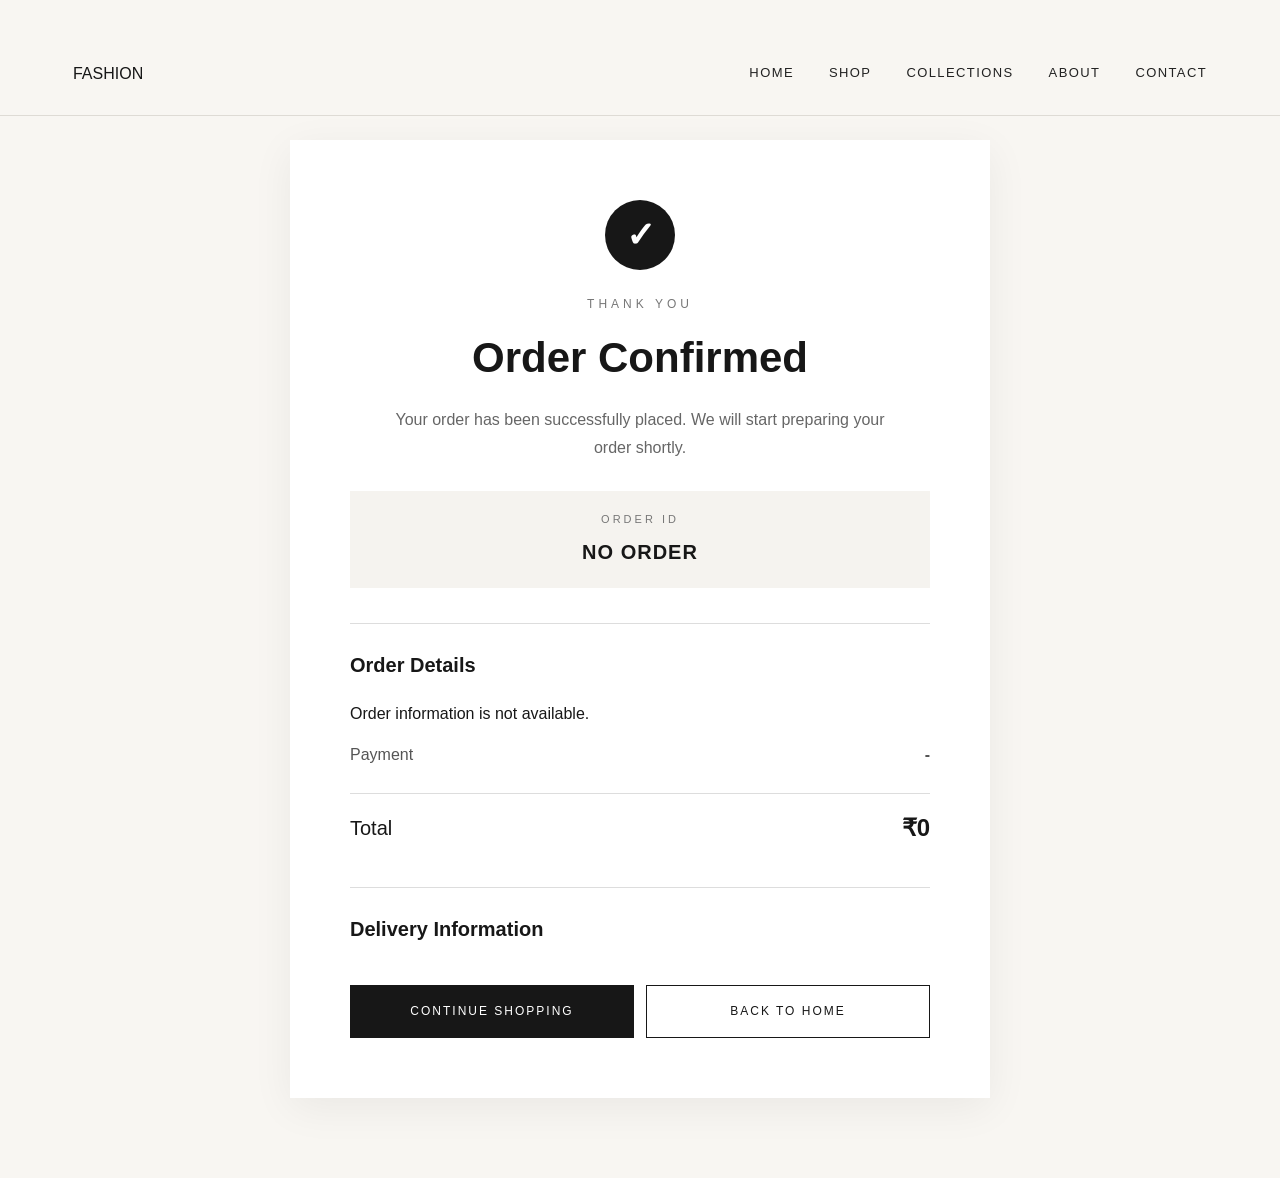
<file: order-success.html>
<!DOCTYPE html>
<html lang="en">

<head>

    <meta charset="UTF-8">

    <meta
        name="viewport"
        content="width=device-width, initial-scale=1.0"
    >

    <title>Order Confirmed | FASHION</title>

    <link
        rel="stylesheet"
        href="style.css"
    >

    <link
        rel="stylesheet"
        href="success.css"
    >

</head>


<body>


    <!-- =========================
         NAVBAR
    ========================== -->

    <header class="navbar">

        <div class="logo">
            FASHION
        </div>


        <nav class="nav-links">

            <a href="index.html">
                Home
            </a>

            <a href="index.html#shop">
                Shop
            </a>

            <a href="index.html#collections">
                Collections
            </a>

            <a href="index.html#about">
                About
            </a>

            <a href="index.html#contact">
                Contact
            </a>

        </nav>

    </header>



    <!-- =========================
         SUCCESS PAGE
    ========================== -->

    <main class="success-page">


        <div class="success-container">


            <!-- SUCCESS ICON -->

            <div class="success-icon">
                ✓
            </div>


            <!-- TITLE -->

            <p class="success-small">
                THANK YOU
            </p>


            <h1>
                Order Confirmed
            </h1>


            <p class="success-message">

                Your order has been successfully placed.
                We will start preparing your order shortly.

            </p>



            <!-- ORDER ID -->

            <div class="order-id-box">

                <span>
                    ORDER ID
                </span>

                <strong id="orderNumber">
                    FASH00000000
                </strong>

            </div>



            <!-- ORDER DETAILS -->

            <section class="success-section">

                <h2>
                    Order Details
                </h2>


                <div id="successProducts">
                    <!-- Products will appear here -->
                </div>


                <div class="success-line">

                    <span>
                        Payment
                    </span>

                    <strong id="successPayment">
                        Cash on Delivery
                    </strong>

                </div>


                <div class="success-total">

                    <span>
                        Total
                    </span>

                    <strong id="successTotal">
                        ₹0
                    </strong>

                </div>

            </section>



            <!-- CUSTOMER -->

            <section class="success-section">

                <h2>
                    Delivery Information
                </h2>


                <div id="customerInfo">

                    <!-- Customer information -->

                </div>

            </section>



            <!-- BUTTONS -->

            <div class="success-buttons">

                <a
                    href="index.html#shop"
                    class="success-btn primary"
                >
                    CONTINUE SHOPPING
                </a>


                <a
                    href="index.html"
                    class="success-btn secondary"
                >
                    BACK TO HOME
                </a>

            </div>


        </div>

    </main>



    <!-- =========================
         JAVASCRIPT
    ========================== -->

    <script src="success.js"></script>


</body>

</html>
</file>
<file: style.css>
/* =====================================================
   FASHION WEBSITE
   PROFESSIONAL MASTER STYLESHEET
===================================================== */

@import url('https://fonts.googleapis.com/css2?family=Cormorant+Garamond:wght@500;600;700&display=swap');


/* =====================================================
   01. RESET & GLOBAL
===================================================== */

* {
    margin: 0;
    padding: 0;
    box-sizing: border-box;
}

html {
    scroll-behavior: smooth;
    scroll-padding-top: 80px;
}

body {
    font-family:
        Arial,
        Helvetica,
        sans-serif;

    background: #f8f6f2;
    color: #171717;

    line-height: 1.6;

    overflow-x: hidden;

    -webkit-font-smoothing: antialiased;
    -moz-osx-font-smoothing: grayscale;
}

body.search-open,
body.cart-open {
    overflow: hidden;
}

img {
    max-width: 100%;
}

a {
    text-decoration: none;
    color: inherit;
}

button,
input,
textarea,
select {
    font-family: inherit;
}

button {
    cursor: pointer;
}

button:focus-visible,
a:focus-visible,
input:focus-visible {
    outline: 2px solid #171717;
    outline-offset: 3px;
}

::selection {
    background: #171717;
    color: #ffffff;
}


/* =====================================================
   02. SCROLLBAR
===================================================== */

::-webkit-scrollbar {
    width: 8px;
}

::-webkit-scrollbar-track {
    background: #f1f0ed;
}

::-webkit-scrollbar-thumb {
    background: #a9a59e;
    border-radius: 20px;
}

::-webkit-scrollbar-thumb:hover {
    background: #77736d;
}


/* =====================================================
   03. NAVBAR
===================================================== */

.navbar {
    width: 100%;
    height: 84px;

    padding: 0 clamp(20px, 5.7vw, 80px);

    display: flex;
    align-items: center;
    justify-content: space-between;
    gap: 24px;

    position: fixed;
    top: 0;
    left: 0;

    background: rgba(248, 246, 242, 0.96);

    border-bottom: 1px solid #dedbd5;

    backdrop-filter: blur(16px);
    -webkit-backdrop-filter: blur(16px);

    z-index: 1000;

    transition:
        background 0.3s ease,
        box-shadow 0.3s ease,
        height 0.3s ease;
}

.navbar.scrolled {
    height: 68px;

    background: rgba(248, 246, 242, 0.98);

    box-shadow:
        0 8px 30px rgba(0, 0, 0, 0.06);
}


/* =====================================================
   04. LOGO
===================================================== */

.logo {
    display: inline-flex;
    flex-direction: column;
    justify-content: center;

    line-height: 1;

    white-space: nowrap;

    transition: opacity 0.3s ease, transform 0.3s ease;
}

.logo-mark {
    display: flex;
    align-items: baseline;

    font-family: 'Cormorant Garamond', Georgia, serif;
    font-size: 27px;
    font-weight: 600;

    letter-spacing: 3.5px;
}

.logo-mark .logo-accent {
    font-style: italic;
    font-weight: 500;
    color: #77736d;
    margin-left: 1px;
}

.logo-tagline {
    margin-top: 3px;

    font-size: 8px;
    font-weight: 600;

    letter-spacing: 3px;
    text-transform: uppercase;

    color: #a4a09a;
}

.logo:hover {
    opacity: 0.75;
    transform: translateY(-1px);
}


/* =====================================================
   05. NAVIGATION LINKS
===================================================== */

.nav-links {
    display: flex;
    align-items: center;

    gap: 35px;
}

.nav-links a {
    position: relative;

    font-size: 13px;
    font-weight: 500;

    text-transform: uppercase;

    letter-spacing: 1.4px;

    color: #222222;

    padding: 8px 0;

    transition: color 0.35s ease;
}

.nav-links a::after {
    content: "";

    position: absolute;

    left: 50%;
    bottom: 0;

    width: 0;
    height: 1px;

    background: #171717;

    transform: translateX(-50%);

    transition: width 0.35s cubic-bezier(0.22, 1, 0.36, 1);
}

.nav-links a:hover {
    color: #171717;
}

.nav-links a:hover::after {
    width: 100%;
}

.nav-links a.active {
    color: #171717;
}

.nav-links a.active::after {
    width: 100%;
}


/* =====================================================
   06. NAV ICONS
===================================================== */

.nav-icons {
    display: flex;
    align-items: center;

    gap: 10px;
}

.nav-icons button {
    width: 42px;
    height: 42px;

    display: flex;
    align-items: center;
    justify-content: center;

    position: relative;

    border: 1px solid #dddddd;

    background: #ffffff;

    color: #171717;

    font-size: 17px;

    border-radius: 50%;

    transition:
        border-color 0.25s ease,
        box-shadow 0.25s ease,
        transform 0.25s ease;
}

.nav-icons button:hover {
    border-color: #222222;

    box-shadow: 0 5px 15px rgba(0, 0, 0, 0.08);

    transform: translateY(-1px);
}

.nav-icons button:active {
    transform: translateY(0);
}

.menu-btn {
    display: none;
}

.nav-toggle {
    display: none;

    width: 42px;
    height: 42px;

    align-items: center;
    justify-content: center;

    flex-direction: column;
    gap: 5px;

    border: 1px solid #dddddd;
    border-radius: 50%;

    background: #ffffff;

    transition:
        border-color 0.25s ease,
        box-shadow 0.25s ease,
        transform 0.25s ease;
}

.nav-toggle:hover {
    border-color: #222222;
    box-shadow: 0 5px 15px rgba(0, 0, 0, 0.08);
}

.nav-toggle-bar {
    width: 17px;
    height: 1.5px;

    background: #171717;

    transition:
        transform 0.3s ease,
        opacity 0.3s ease;
}

.nav-toggle.active .nav-toggle-bar:nth-child(1) {
    transform: translateY(6.5px) rotate(45deg);
}

.nav-toggle.active .nav-toggle-bar:nth-child(2) {
    opacity: 0;
}

.nav-toggle.active .nav-toggle-bar:nth-child(3) {
    transform: translateY(-6.5px) rotate(-45deg);
}


/* =====================================================
   07. CART COUNT
===================================================== */

#cartCount {
    position: absolute;

    top: -2px;
    right: -2px;

    width: 18px;
    height: 18px;

    display: flex;
    align-items: center;
    justify-content: center;

    background: #171717;
    color: #ffffff;

    border: 2px solid #f8f6f2;

    border-radius: 50%;

    font-size: 9px;
    font-weight: 700;

    line-height: 1;
}


/* =====================================================
   08. AUTH / ACCOUNT
===================================================== */

.auth-links {
    display: flex;
    align-items: center;

    gap: 14px;

    margin-left: 12px;
}

.auth-links a {
    font-size: 13px;
    font-weight: 500;

    transition: opacity 0.3s ease;
}

.auth-links a:hover {
    opacity: 0.55;
}

.welcome-user {
    display: flex;
    align-items: center;

    gap: 9px;

    font-size: 13px;
    font-weight: 500;

    cursor: pointer;

    transition: opacity 0.3s ease;
}

.welcome-user:hover {
    opacity: 0.7;
}

.account-icon {
    width: 34px;
    height: 34px;

    display: flex;
    align-items: center;
    justify-content: center;

    border: 1px solid #171717;

    border-radius: 50%;

    font-size: 15px;

    transition:
        background 0.3s ease,
        color 0.3s ease;
}

.welcome-user:hover .account-icon {
    background: #171717;
    color: #ffffff;
}

.logout-btn {
    padding: 8px 14px;

    border: 1px solid #171717;

    background: transparent;
    color: #171717;

    font-size: 11px;

    text-transform: uppercase;
    letter-spacing: 1px;

    transition:
        background 0.3s ease,
        color 0.3s ease;
}

.logout-btn:hover {
    background: #171717;
    color: #ffffff;
}


/* =====================================================
   09. HERO
   All hero rules — base + responsive — live in this
   section so nothing conflicts with duplicates elsewhere.
===================================================== */

.hero {
    min-height: calc(100vh - var(--header-offset) + 40px);

    padding: var(--header-offset) 6% 80px;

    display: grid;
    grid-template-columns: minmax(0, 1fr) minmax(0, 1fr);
    align-items: center;
    gap: 70px;

    background: linear-gradient(
        90deg,
        #f7f5f0 0%,
        #f7f5f0 48%,
        #eeeae2 48%,
        #eeeae2 100%
    );
}

.hero-content {
    max-width: 600px;
    position: relative;
    z-index: 2;
}

/* -----------------------------------------------------
   EYEBROW — small rule line + tracked-out label
----------------------------------------------------- */

.hero-eyebrow {
    display: inline-flex;
    align-items: center;
    gap: 12px;

    margin-bottom: 28px;

    font-size: 11px;
    font-weight: 700;

    letter-spacing: 3px;
    text-transform: uppercase;

    color: var(--fashion-muted);
}

.hero-eyebrow::before {
    content: "";

    width: 30px;
    height: 1px;

    background: var(--fashion-muted);
}

/* -----------------------------------------------------
   HEADLINE — serif display type for editorial weight
----------------------------------------------------- */

.hero h1 {
    margin-bottom: 28px;

    font-family: 'Cormorant Garamond', Georgia, serif;
    font-size: clamp(56px, 6.4vw, 108px);
    line-height: 0.95;
    font-weight: 700;
    letter-spacing: -1px;

    color: #171717;
}

.hero h1 span {
    display: block;

    font-style: italic;
    font-weight: 500;
    color: var(--fashion-muted);
}

.hero-description {
    max-width: 460px;

    margin-bottom: 38px;

    color: #66615b;

    font-size: 15px;
    line-height: 1.8;
}

/* -----------------------------------------------------
   CTA BUTTONS — sweep-fill hover on primary
----------------------------------------------------- */

.hero-buttons {
    display: flex;
    align-items: center;
    gap: 14px;

    flex-wrap: wrap;

    margin-bottom: 52px;
}

.btn {
    display: inline-flex;
    align-items: center;
    justify-content: center;
    gap: 12px;

    min-height: 52px;

    padding: 0 30px;

    border: 1px solid transparent;
    border-radius: 2px;

    font-size: 11px;
    font-weight: 600;
    letter-spacing: 2px;
    text-transform: uppercase;

    transition:
        color 0.35s ease,
        border-color 0.35s ease,
        transform 0.3s ease,
        box-shadow 0.3s ease;
}

.btn:hover {
    transform: translateY(-2px);
}

.primary-btn {
    position: relative;
    z-index: 0;
    overflow: hidden;

    background: #171717;
    color: #ffffff;

    box-shadow: 0 8px 20px rgba(0, 0, 0, 0.12);
}

.primary-btn::before {
    content: "";

    position: absolute;
    inset: 0;

    background: #333333;

    transform: translateX(-100%);

    transition: transform 0.4s cubic-bezier(0.65, 0, 0.35, 1);

    z-index: -1;
}

.primary-btn:hover::before {
    transform: translateX(0);
}

.primary-btn:hover {
    box-shadow: 0 12px 25px rgba(0, 0, 0, 0.16);
}

.primary-btn span {
    font-size: 16px;
    transition: transform 0.3s ease;
}

.primary-btn:hover span {
    transform: translateX(5px);
}

.secondary-btn {
    border-color: #171717;

    background: transparent;
    color: #171717;
}

.secondary-btn:hover {
    background: #171717;
    color: #ffffff;
}

/* -----------------------------------------------------
   META — numbered feature strip beneath the CTAs
----------------------------------------------------- */

.hero-meta {
    display: flex;
    gap: 40px;

    padding-top: 26px;

    border-top: 1px solid var(--fashion-border);
}

.hero-meta div {
    display: flex;
    flex-direction: column;
    gap: 4px;
}

.hero-meta strong {
    font-size: 12px;
    font-weight: 700;
    letter-spacing: 1px;

    color: #171717;
}

.hero-meta span {
    font-size: 8px;
    font-weight: 600;

    letter-spacing: 1.5px;
    text-transform: uppercase;

    color: var(--fashion-muted);
}


/* =====================================================
   10. HERO IMAGE — editorial frame + floating badge
===================================================== */

.hero-image {
    width: 100%;
    height: min(76vh, 720px);

    position: relative;

    padding: 18px 18px 18px 0;
}

.hero-image::before {
    content: "";

    position: absolute;
    top: 0;
    left: 18px;
    right: 0;
    bottom: 0;

    border: 1px solid #171717;

    opacity: 0.18;

    pointer-events: none;
}

.hero-image-frame {
    width: 100%;
    height: 100%;

    overflow: hidden;
    position: relative;

    background: #d4d0c9;

    box-shadow: 0 20px 60px rgba(0, 0, 0, 0.1);
}

.hero-image-frame::after {
    content: "";

    position: absolute;
    inset: 0;

    background: linear-gradient(
        to top,
        rgba(0, 0, 0, 0.1),
        transparent 35%
    );

    pointer-events: none;
}

.hero-image img {
    width: 100%;
    height: 100%;

    display: block;

    object-fit: cover;
    object-position: center 20%;

    transition: transform 1s cubic-bezier(0.2, 0.7, 0.2, 1);
}

.hero-image:hover img {
    transform: scale(1.035);
}

.hero-badge {
    position: absolute;
    left: 0;
    bottom: 34px;
    z-index: 3;

    display: flex;
    flex-direction: column;
    align-items: center;
    justify-content: center;

    width: 92px;
    height: 92px;

    background: rgba(248, 246, 242, 0.92);

    backdrop-filter: blur(8px);
    -webkit-backdrop-filter: blur(8px);

    border-radius: 50%;

    text-align: center;

    box-shadow: 0 10px 25px rgba(0, 0, 0, 0.12);
}

.hero-badge strong {
    font-family: 'Cormorant Garamond', Georgia, serif;
    font-size: 20px;
    font-weight: 700;
    font-style: italic;

    line-height: 1;
}

.hero-badge span {
    margin-top: 4px;

    font-size: 7px;
    font-weight: 700;

    letter-spacing: 1px;
    text-transform: uppercase;

    color: var(--fashion-muted);
}


/* =====================================================
   11. HERO — RESPONSIVE
===================================================== */

@media (max-width: 1100px) {

    .hero {
        gap: 45px;
    }

    .hero-image {
        height: min(65vh, 600px);
    }
}

@media (max-width: 900px) {

    .hero {
        grid-template-columns: 1fr;
        padding-bottom: 60px;
    }

    .hero-image {
        order: -1;
        height: 60vh;

        padding: 0 0 0 0;
    }

    .hero-image::before {
        left: 12px;
        top: 12px;
    }

    .hero-content {
        max-width: 100%;
    }

    .hero-buttons {
        margin-bottom: 40px;
    }
}

@media (max-width: 768px) {

    .hero {
        gap: 36px;
        padding-bottom: 50px;
    }

    .hero h1 {
        letter-spacing: -0.5px;
    }

    .hero-description {
        max-width: 100%;
        font-size: 14px;
    }

    .hero-buttons {
        width: 100%;
        gap: 10px;
    }

    .hero-buttons .btn {
        flex: 1;
        min-width: 0;
    }

    .hero-meta {
        gap: 26px;
    }

    .hero-badge {
        width: 76px;
        height: 76px;
        bottom: 20px;
    }

    .hero-badge strong {
        font-size: 16px;
    }
}

@media (max-width: 480px) {

    .hero h1 {
        font-size: clamp(42px, 13vw, 60px);
        letter-spacing: 0;
    }

    .hero-meta {
        gap: 18px;
    }

    .hero-buttons {
        flex-direction: column;
    }

    .hero-buttons .btn {
        width: 100%;
    }
}

.image-placeholder {
    width: 100%;
    height: 100%;

    display: flex;
    align-items: center;
    justify-content: center;

    background:
        linear-gradient(
            135deg,
            #d6d0c7,
            #918b83
        );

    color: #ffffff;

    font-size: 45px;
    font-weight: 700;

    letter-spacing: 10px;
}


/* =====================================================
   12. SECTION HEADING
===================================================== */

.section-heading {
    margin-bottom: 50px;

    text-align: center;
}

.section-heading p {
    margin-bottom: 10px;

    color: #77736d;

    font-size: 11px;
    font-weight: 600;

    letter-spacing: 4px;

    text-transform: uppercase;
}

.section-heading h2 {
    color: #171717;

    font-size:
        clamp(
            32px,
            4vw,
            46px
        );

    font-weight: 700;

    line-height: 1.1;

    letter-spacing: -1.5px;
}


/* =====================================================
   13. CATEGORIES
===================================================== */

.categories {
    padding:
        110px
        6%;
}

.category-container {
    display: grid;

    grid-template-columns:
        repeat(
            3,
            minmax(0, 1fr)
        );

    gap: 25px;
}

.category-card {
    overflow: hidden;

    cursor: pointer;

    background: transparent;
}

.category-image {
    width: 100%;
    height: 420px;

    display: flex;
    align-items: center;
    justify-content: center;

    overflow: hidden;

    position: relative;

    background: #d1cbc2;

    color: #ffffff;

    font-size: 35px;

    letter-spacing: 5px;
}

.category-image::after {
    content: "";

    position: absolute;
    inset: 0;

    background:
        linear-gradient(
            to top,
            rgba(0, 0, 0, 0.16),
            transparent 45%
        );

    pointer-events: none;
}

.category-image img {
    width: 100%;
    height: 100%;

    display: block;

    object-fit: cover;

    transition:
        transform 0.7s
        cubic-bezier(
            0.2,
            0.7,
            0.2,
            1
        );
}

.category-card:hover .category-image img {
    transform: scale(1.06);
}

.category-card h3 {
    margin-top: 16px;

    font-size: 18px;
    font-weight: 600;

    letter-spacing: 0.2px;

    transition: opacity 0.3s ease;
}

.category-card:hover h3 {
    opacity: 0.6;
}


/* =====================================================
   14. PRODUCTS
===================================================== */

.products {
    padding:
        110px
        6%;

    background: #eeece7;
}

.product-container {
    display: grid;

    grid-template-columns:
        repeat(
            3,
            minmax(0, 1fr)
        );

    gap: 25px;
}

.product-card {
    overflow: hidden;

    background: #f8f6f2;

    border: 1px solid #e2dfd9;

    transition:
        transform 0.35s ease,
        box-shadow 0.35s ease;
}

.product-card:hover {
    transform: translateY(-5px);

    box-shadow:
        0 18px 40px rgba(0, 0, 0, 0.08);
}

.product-image {
    width: 100%;
    height: 450px;

    display: flex;
    align-items: center;
    justify-content: center;

    overflow: hidden;

    position: relative;

    background: #d3cec6;

    color: #ffffff;

    letter-spacing: 4px;
}

.product-image img {
    width: 100%;
    height: 100%;

    display: block;

    object-fit: cover;

    transition:
        transform 0.7s
        cubic-bezier(
            0.2,
            0.7,
            0.2,
            1
        );
}

.product-card:hover .product-image img {
    transform: scale(1.045);
}

.product-info {
    padding: 20px;
}

.product-info h3 {
    margin-bottom: 5px;

    font-size: 18px;
    font-weight: 600;
}

.product-info p {
    margin-bottom: 16px;

    color: #66615b;

    font-size: 14px;
}


/* =====================================================
   15. ADD TO CART
===================================================== */

.add-cart {
    width: 100%;

    min-height: 45px;

    padding: 0 15px;

    border: 1px solid #171717;

    background: transparent;
    color: #171717;

    font-size: 12px;
    font-weight: 600;

    letter-spacing: 1.4px;

    text-transform: uppercase;

    transition:
        background 0.3s ease,
        color 0.3s ease,
        transform 0.3s ease;
}

.add-cart:hover {
    background: #171717;
    color: #ffffff;

    transform: translateY(-1px);
}


/* =====================================================
   16. ABOUT
===================================================== */

.about {
    min-height: 600px;

    padding:
        110px
        6%;

    display: flex;
    align-items: center;
    justify-content: center;

    text-align: center;

    background: #f8f6f2;
}

.about-content {
    width: 100%;
    max-width: 720px;
}

.about-content > p:first-child {
    margin-bottom: 15px;

    color: #77736d;

    font-size: 11px;
    font-weight: 600;

    letter-spacing: 4px;

    text-transform: uppercase;
}

.about h2 {
    margin-bottom: 30px;

    color: #171717;

    font-size:
        clamp(
            42px,
            6vw,
            68px
        );

    font-weight: 700;

    line-height: 0.98;

    letter-spacing: -3px;
}

.about h2 span {
    color: #77736d;
}

.about-content > p:not(:first-child) {
    max-width: 650px;

    margin:
        0 auto 35px;

    color: #66615b;

    font-size: 15px;

    line-height: 1.9;
}


/* =====================================================
   17. NEWSLETTER
===================================================== */

.newsletter {
    padding:
        105px
        6%;

    background: #171717;

    color: #ffffff;

    text-align: center;
}

.newsletter > p:first-child {
    margin-bottom: 15px;

    color: #a9a9a9;

    font-size: 11px;
    font-weight: 600;

    letter-spacing: 4px;

    text-transform: uppercase;
}

.newsletter h2 {
    margin-bottom: 14px;

    font-size:
        clamp(
            32px,
            4vw,
            44px
        );

    line-height: 1.1;

    letter-spacing: -1px;
}

.newsletter > p {
    max-width: 550px;

    margin:
        0 auto 30px;

    color: #9c9c9c;

    font-size: 14px;
}

#newsletterForm {
    width: 100%;
    max-width: 520px;

    margin: 0 auto;

    display: flex;

    border: 1px solid #444444;
}

#newsletterForm input {
    flex: 1;

    min-width: 0;

    padding: 16px 18px;

    border: none;
    outline: none;

    background: #ffffff;

    color: #171717;

    font-size: 14px;
}

#newsletterForm input::placeholder {
    color: #888888;
}

#newsletterForm button {
    padding:
        0 25px;

    border: none;

    background: #ffffff;
    color: #171717;

    font-size: 11px;
    font-weight: 700;

    letter-spacing: 1.5px;

    text-transform: uppercase;

    transition:
        background 0.3s ease,
        color 0.3s ease;
}

#newsletterForm button:hover {
    background: #dedede;
}


/* =====================================================
   18. FOOTER
===================================================== */

footer {
    padding:
        75px
        6%
        25px;

    background: #111111;

    color: #ffffff;
}

.footer-content {
    display: grid;

    grid-template-columns:
        2fr
        1fr
        1fr;

    gap: 55px;

    margin-bottom: 60px;
}

.footer-content h2 {
    margin-bottom: 15px;

    font-size: 22px;

    letter-spacing: 4px;
}

.footer-content h3 {
    margin-bottom: 17px;

    font-size: 14px;
    font-weight: 600;

    text-transform: uppercase;

    letter-spacing: 1.5px;
}

.footer-content p {
    max-width: 400px;

    color: #999999;

    font-size: 14px;

    line-height: 1.8;
}

.footer-content a {
    display: block;

    width: fit-content;

    margin-bottom: 9px;

    color: #999999;

    font-size: 14px;

    transition:
        color 0.3s ease,
        transform 0.3s ease;
}

.footer-content a:hover {
    color: #ffffff;

    transform: translateX(3px);
}

.copyright {
    padding-top: 20px;

    border-top: 1px solid #303030;

    text-align: center;

    color: #707070;

    font-size: 12px;
}


/* =====================================================
   19. CART OVERLAY
===================================================== */

.cart-overlay {
    position: fixed;

    inset: 0;

    background:
        rgba(
            0,
            0,
            0,
            0.48
        );

    opacity: 0;

    visibility: hidden;

    transition:
        opacity 0.35s ease,
        visibility 0.35s ease;

    z-index: 9998;
}

.cart-overlay.active {
    opacity: 1;

    visibility: visible;
}


/* =====================================================
   20. CART SIDEBAR
===================================================== */

.cart-sidebar {
    position: fixed;

    top: 0;
    right: 0;

    width: 430px;
    max-width: 94vw;

    height: 100vh;

    display: flex;
    flex-direction: column;

    background: #ffffff;

    z-index: 9999;

    transform: translateX(100%);

    transition:
        transform 0.4s
        cubic-bezier(
            0.2,
            0.7,
            0.2,
            1
        );

    box-shadow:
        -20px 0 60px rgba(0, 0, 0, 0.18);
}

.cart-sidebar.active {
    transform: translateX(0);
}


/* =====================================================
   21. CART HEADER
===================================================== */

.cart-header {
    padding:
        22px
        25px;

    display: flex;
    align-items: center;
    justify-content: space-between;

    border-bottom: 1px solid #eeeeee;
}

.cart-header h2 {
    margin: 0;

    color: #111111;

    font-size: 21px;
    font-weight: 600;
}

.cart-header button {
    width: 38px;
    height: 38px;

    display: flex;
    align-items: center;
    justify-content: center;

    border: none;
    border-radius: 50%;

    background: #f4f4f4;

    color: #111111;

    font-size: 17px;

    transition:
        background 0.25s ease,
        color 0.25s ease;
}

.cart-header button:hover {
    background: #111111;
    color: #ffffff;
}


/* =====================================================
   22. CART ITEMS
===================================================== */

.cart-items {
    flex: 1;

    overflow-y: auto;

    padding:
        20px
        24px;
}

.cart-items::-webkit-scrollbar {
    width: 5px;
}

.cart-items::-webkit-scrollbar-thumb {
    background: #cccccc;

    border-radius: 10px;
}


/* =====================================================
   23. CART ITEM
===================================================== */

.cart-item {
    display: flex;

    gap: 15px;

    padding:
        15px 0;

    border-bottom: 1px solid #eeeeee;
}

.cart-product-image {
    width: 90px;
    height: 110px;

    min-width: 90px;

    flex-shrink: 0;

    overflow: hidden;

    border-radius: 9px;

    background: #f5f5f5;
}

.cart-product-image img {
    width: 100%;
    height: 100%;

    display: block;

    object-fit: cover;
}

.cart-item-info {
    flex: 1;

    min-width: 0;

    display: flex;
    flex-direction: column;
    align-items: flex-start;
}

.cart-item-info > strong:first-child {
    margin-bottom: 4px;

    color: #111111;

    font-size: 15px;
    font-weight: 600;

    white-space: nowrap;

    max-width: 100%;

    overflow: hidden;

    text-overflow: ellipsis;
}

.cart-item-info p {
    margin: 2px 0;

    color: #777777;

    font-size: 13px;
}

.cart-item-price {
    margin-top: 7px;

    color: #111111;

    font-size: 15px;
    font-weight: 600;
}


/* =====================================================
   24. CART QUANTITY
===================================================== */

.cart-quantity {
    height: 32px;

    display: flex;
    align-items: center;

    margin-top: 10px;

    overflow: hidden;

    border: 1px solid #dddddd;

    border-radius: 7px;
}

.cart-quantity button {
    width: 32px;
    height: 32px;

    border: none;

    background: #ffffff;

    color: #111111;

    font-size: 16px;

    transition:
        background 0.2s ease,
        color 0.2s ease;
}

.cart-quantity button:hover {
    background: #111111;
    color: #ffffff;
}

.cart-quantity span {
    min-width: 30px;

    text-align: center;

    color: #111111;

    font-size: 13px;
    font-weight: 600;
}


/* =====================================================
   25. REMOVE CART ITEM
===================================================== */

.remove-cart-item {
    margin-top: 8px;

    padding: 0;

    border: none;

    background: transparent;

    color: #999999;

    font-size: 10px;

    letter-spacing: 0.8px;

    text-decoration: underline;

    text-transform: uppercase;

    transition: color 0.2s ease;
}

.remove-cart-item:hover {
    color: #c00000;
}


/* =====================================================
   26. EMPTY CART
===================================================== */

.empty-cart {
    min-height: 300px;

    display: flex;
    flex-direction: column;

    align-items: center;
    justify-content: center;

    text-align: center;

    color: #777777;
}

.empty-cart h3 {
    margin-bottom: 8px;

    color: #111111;

    font-size: 20px;
    font-weight: 600;
}

.empty-cart p {
    margin: 0;

    color: #777777;

    font-size: 14px;
}


/* =====================================================
   27. CART FOOTER
===================================================== */

.cart-footer {
    padding:
        20px
        25px
        25px;

    border-top: 1px solid #eeeeee;

    background: #ffffff;
}

.cart-total {
    display: flex;
    align-items: center;
    justify-content: space-between;

    margin-bottom: 18px;
}

.cart-total span {
    color: #777777;

    font-size: 14px;
}

.cart-total strong {
    color: #111111;

    font-size: 20px;
    font-weight: 700;
}

.checkout-btn {
    width: 100%;
    height: 52px;

    border: none;
    border-radius: 8px;

    background: #111111;

    color: #ffffff;

    font-size: 12px;
    font-weight: 600;

    letter-spacing: 1.5px;

    text-transform: uppercase;

    transition:
        background 0.25s ease,
        transform 0.25s ease,
        box-shadow 0.25s ease;
}

.checkout-btn:hover {
    background: #333333;

    transform: translateY(-1px);

    box-shadow:
        0 8px 20px rgba(0, 0, 0, 0.15);
}


/* =====================================================
   28. ORDER PAGE IMAGES
===================================================== */

.order-item img,
.order-product-image img,
.order-card img,
.order-item-image img {
    width: 90px !important;
    height: 110px !important;

    max-width: 90px !important;
    max-height: 110px !important;

    display: block;

    object-fit: cover !important;

    border-radius: 8px;
}

.order-item-image,
.order-product-image {
    width: 90px !important;
    height: 110px !important;

    min-width: 90px !important;
    max-width: 90px !important;

    overflow: hidden !important;

    flex-shrink: 0;
}



/* =====================================================
   29. SEARCH OVERLAY
===================================================== */

.search-overlay {
    position: fixed;
    inset: 0;
    padding: 90px 20px 30px;

    display: flex;
    align-items: flex-start;
    justify-content: center;

    background: rgba(0, 0, 0, 0.55);

    backdrop-filter: blur(14px);
    -webkit-backdrop-filter: blur(14px);

    opacity: 0;
    visibility: hidden;
    pointer-events: none;

    transition:
        opacity 0.3s ease,
        visibility 0.3s ease;

    z-index: 10000;
}

.search-overlay.active {
    opacity: 1;
    visibility: visible;
    pointer-events: auto;
}


/* =====================================================
   30. SEARCH BOX
===================================================== */

.search-box {
    width: min(820px, 100%);
    max-height: calc(100vh - 120px);

    display: flex;
    flex-direction: column;

    overflow: hidden;

    background: #ffffff;

    border: 1px solid #e5e3df;
    border-radius: 16px;

    box-shadow:
        0 30px 90px rgba(0, 0, 0, 0.25);

    transform:
        translateY(-25px)
        scale(0.97);

    transition:
        transform 0.4s cubic-bezier(
            0.2,
            0.7,
            0.2,
            1
        );
}

.search-overlay.active .search-box {
    transform:
        translateY(0)
        scale(1);
}


/* =====================================================
   31. SEARCH HEADER
===================================================== */

.search-header {
    min-height: 70px;

    padding:
        15px 22px;

    display: flex;
    align-items: center;
    justify-content: space-between;

    flex-shrink: 0;

    border-bottom: 1px solid #eeeeee;

    background: #ffffff;
}

.search-header h2 {
    margin: 0;

    color: #171717;

    font-size: 18px;
    font-weight: 600;

    letter-spacing: -0.2px;
}

#closeSearch {
    width: 38px;
    height: 38px;

    display: flex;
    align-items: center;
    justify-content: center;

    border: none;
    border-radius: 50%;

    background: transparent;
    color: #171717;

    font-size: 20px;

    transition:
        background 0.25s ease,
        color 0.25s ease,
        transform 0.3s ease;
}

#closeSearch:hover {
    background: #f1f1ef;
    transform: rotate(90deg);
}

#closeSearch:active {
    transform: rotate(90deg) scale(0.92);
}


/* =====================================================
   32. SEARCH INPUT
===================================================== */

.search-input-wrapper {
    height: 56px;

    margin:
        18px 20px;

    display: flex;
    align-items: center;

    flex-shrink: 0;

    border: 1px solid #dcdad6;
    border-radius: 10px;

    background: #fafaf9;

    transition:
        border-color 0.25s ease,
        background 0.25s ease,
        box-shadow 0.25s ease;
}

.search-input-wrapper:hover {
    border-color: #bdbab4;
}

.search-input-wrapper:focus-within {
    border-color: #171717;

    background: #ffffff;

    box-shadow:
        0 0 0 4px rgba(
            23,
            23,
            23,
            0.06
        );
}

.search-input-icon {
    width: 48px;
    padding-left: 16px;

    display: flex;
    align-items: center;
    justify-content: center;

    flex-shrink: 0;

    color: #77736d;

    font-size: 20px;
    line-height: 1;
}

.search-input-wrapper input {
    flex: 1;

    width: 100%;
    height: 100%;

    min-width: 0;

    padding:
        0 8px;

    border: none;
    outline: none;

    background: transparent;
    color: #171717;

    font-size: 15px;
    font-weight: 400;
}

.search-input-wrapper input::placeholder {
    color: #99958f;
}

.search-input-wrapper button {
    width: 45px;
    height: 45px;

    margin-right: 5px;

    display: flex;
    align-items: center;
    justify-content: center;

    flex-shrink: 0;

    border: none;
    border-radius: 8px;

    background: transparent;
    color: #77736d;

    font-size: 16px;

    transition:
        background 0.2s ease,
        color 0.2s ease;
}

.search-input-wrapper button:hover {
    background: #eeeeeb;
    color: #171717;
}


/* =====================================================
   33. SEARCH RESULTS
===================================================== */

.search-results {
    flex: 1;

    min-height: 0;

    overflow-y: auto;

    padding:
        0 20px 25px;

    scrollbar-width: thin;
    scrollbar-color: #c7c5c0 transparent;
}

.search-results::-webkit-scrollbar {
    width: 5px;
}

.search-results::-webkit-scrollbar-track {
    background: transparent;
}

.search-results::-webkit-scrollbar-thumb {
    background: #c8c6c1;
    border-radius: 20px;
}

.search-results::-webkit-scrollbar-thumb:hover {
    background: #99958f;
}


/* =====================================================
   34. SEARCH RESULT TITLE
===================================================== */

.search-result-title {
    padding:
        5px 0 18px;
}

.search-result-title span {
    display: block;

    margin-bottom: 5px;

    color: #89857e;

    font-size: 9px;
    font-weight: 700;

    letter-spacing: 2px;

    text-transform: uppercase;
}

.search-result-title h3 {
    margin: 0;

    color: #171717;

    font-size: 21px;
    font-weight: 600;

    line-height: 1.3;
}


/* =====================================================
   35. SEARCH PRODUCT GRID
===================================================== */

.search-product-grid {
    display: grid;

    grid-template-columns:
        repeat(3, minmax(0, 1fr));

    gap: 18px;
}


/* =====================================================
   36. SEARCH PRODUCT CARD
===================================================== */

.search-product-card {
    position: relative;

    overflow: hidden;

    cursor: pointer;

    background: #ffffff;

    border: 1px solid #e6e4df;
    border-radius: 12px;

    transition:
        transform 0.35s ease,
        border-color 0.35s ease,
        box-shadow 0.35s ease;
}

.search-product-card:hover {
    transform: translateY(-5px);

    border-color: #d0cdc7;

    box-shadow:
        0 16px 38px rgba(
            0,
            0,
            0,
            0.11
        );
}

.search-product-card:active {
    transform: translateY(-2px);
}


/* =====================================================
   37. SEARCH PRODUCT IMAGE
===================================================== */

.search-product-image {
    width: 100%;

    aspect-ratio: 1 / 1;

    overflow: hidden;

    position: relative;

    background: #f2f1ee;
}

.search-product-image::after {
    content: "";

    position: absolute;
    inset: 0;

    background:
        linear-gradient(
            to top,
            rgba(0, 0, 0, 0.08),
            transparent 40%
        );

    pointer-events: none;
}

.search-product-image img {
    width: 100%;
    height: 100%;

    display: block;

    object-fit: cover;

    transition:
        transform 0.7s cubic-bezier(
            0.2,
            0.7,
            0.2,
            1
        );
}

.search-product-card:hover
.search-product-image img {
    transform: scale(1.07);
}


/* =====================================================
   PRODUCT VIEW LABEL
===================================================== */

.search-product-card::before {
    content: "VIEW";

    position: absolute;

    top: 12px;
    right: 12px;

    z-index: 2;

    padding:
        7px 10px;

    border-radius: 5px;

    background: rgba(
        255,
        255,
        255,
        0.94
    );

    color: #171717;

    font-size: 8px;
    font-weight: 700;

    letter-spacing: 1.5px;

    opacity: 0;

    transform: translateY(-6px);

    transition:
        opacity 0.3s ease,
        transform 0.3s ease;
}

.search-product-card:hover::before {
    opacity: 1;
    transform: translateY(0);
}


/* =====================================================
   38. SEARCH PRODUCT INFO
===================================================== */

.search-product-info {
    padding:
        15px 15px 17px;

    background: #ffffff;
}

.search-product-info span {
    display: block;

    margin-bottom: 5px;

    color: #8b8780;

    font-size: 9px;
    font-weight: 600;

    letter-spacing: 1.4px;

    text-transform: uppercase;
}

.search-product-info h4 {
    margin:
        4px 0 7px;

    color: #171717;

    font-size: 14px;
    font-weight: 600;

    line-height: 1.4;

    white-space: nowrap;
    overflow: hidden;
    text-overflow: ellipsis;

    transition:
        color 0.25s ease;
}

.search-product-card:hover
.search-product-info h4 {
    color: #55514b;
}

.search-product-info p {
    margin: 0;

    color: #171717;

    font-size: 14px;
    font-weight: 700;

    letter-spacing: 0.2px;
}

.search-product-info::after {
    content: "";

    display: block;

    width: 0;
    height: 1px;

    margin-top: 12px;

    background: #171717;

    transition:
        width 0.35s ease;
}

.search-product-card:hover
.search-product-info::after {
    width: 30px;
}


/* =====================================================
   39. EMPTY SEARCH
===================================================== */

.search-empty {
    min-height: 250px;

    padding:
        40px 15px;

    display: flex;
    flex-direction: column;

    align-items: center;
    justify-content: center;

    text-align: center;

    color: #777777;
}

.search-empty div {
    width: 58px;
    height: 58px;

    margin-bottom: 16px;

    display: flex;
    align-items: center;
    justify-content: center;

    border-radius: 50%;

    background: #f2f1ee;

    color: #77736d;

    font-size: 25px;
}

.search-empty h3 {
    margin:
        0 0 7px;

    color: #222222;

    font-size: 18px;
    font-weight: 600;
}

.search-empty p {
    max-width: 360px;

    margin: 0;

    color: #777777;

    font-size: 13px;
    line-height: 1.7;
}


/* =====================================================
   40. POPULAR SEARCHES
===================================================== */

.popular-searches {
    margin-top: 20px;

    padding:
        22px 0 12px;

    border-top: 1px solid #e9e7e3;
}

.popular-searches h4 {
    margin:
        0 0 14px;

    color: #77736d;

    font-size: 10px;
    font-weight: 700;

    letter-spacing: 2px;

    line-height: 1.2;

    text-transform: uppercase;
}

.popular-search-list {
    display: flex;
    align-items: center;

    flex-wrap: wrap;

    gap: 9px;
}

.popular-search-list button {
    min-height: 37px;

    padding:
        0 16px;

    display: inline-flex;
    align-items: center;
    justify-content: center;

    border: 1px solid #dad8d3;
    border-radius: 999px;

    background: #faf9f7;

    color: #333333;

    font-size: 11px;
    font-weight: 500;

    letter-spacing: 0.4px;

    white-space: nowrap;

    transition:
        background 0.25s ease,
        color 0.25s ease,
        border-color 0.25s ease,
        transform 0.25s ease,
        box-shadow 0.25s ease;
}

.popular-search-list button:hover {
    border-color: #171717;

    background: #171717;

    color: #ffffff;

    transform: translateY(-2px);

    box-shadow:
        0 7px 18px rgba(
            0,
            0,
            0,
            0.12
        );
}

.popular-search-list button:active {
    transform: translateY(0);

    box-shadow: none;
}

.popular-search-list button:first-child {
    border-color: #171717;

    background: #171717;

    color: #ffffff;
}

.popular-search-list button:first-child:hover {
    border-color: #333333;

    background: #333333;
}

.popular-search-list button:focus-visible {
    outline: 2px solid #171717;
    outline-offset: 3px;
}


/* =====================================================
   41. SEARCH BUTTON
===================================================== */

.search-btn {
    height: 42px;
    min-width: 132px;

    padding: 0 16px;

    display: flex;
    align-items: center;
    justify-content: center;

    gap: 8px;

    border: 1px solid #dddddd;
    border-radius: 21px;

    background: #ffffff;

    color: #333333;

    font-size: 13px;
    font-weight: 500;

    transition:
        border-color 0.25s ease,
        box-shadow 0.25s ease,
        transform 0.25s ease;
}

.search-btn:hover {
    border-color: #222222;

    box-shadow: 0 5px 15px rgba(0, 0, 0, 0.08);

    transform: translateY(-1px);
}

.search-btn:active {
    transform: translateY(0);
}

.search-icon {
    font-size: 20px;

    line-height: 1;

    transform: rotate(-20deg);
}

.search-text {
    white-space: nowrap;
}


/* =====================================================
   42. AI SUGGESTION
===================================================== */

.ai-suggestion {
    grid-column: 1 / -1;

    margin-bottom: 16px;

    padding:
        14px 16px;

    border: 1px solid #e0ded9;
    border-radius: 9px;

    background: #f1f0ec;

    color: #5b5751;

    font-size: 13px;

    line-height: 1.6;
}

.ai-suggestion strong {
    color: #171717;

    font-weight: 700;
}


/* =====================================================
   SEARCH RESPONSIVE
===================================================== */

@media (max-width: 900px) {

    .search-overlay {
        padding:
            80px 15px 20px;
    }

    .search-box {
        max-height: calc(100vh - 100px);
    }

    .search-product-grid {
        grid-template-columns:
            repeat(2, minmax(0, 1fr));

        gap: 14px;
    }
}


/* =====================================================
   SEARCH TABLET / MOBILE
===================================================== */

@media (max-width: 768px) {

    .search-overlay {
        padding:
            75px 10px 15px;

        background: rgba(
            0,
            0,
            0,
            0.58
        );
    }

    .search-box {
        width: 100%;

        max-height: calc(100vh - 90px);

        border-radius: 14px;
    }

    .search-header {
        min-height: 62px;

        padding:
            12px 15px;
    }

    .search-header h2 {
        font-size: 17px;
    }

    #closeSearch {
        width: 36px;
        height: 36px;
    }

    .search-input-wrapper {
        height: 50px;

        margin:
            14px 15px;
    }

    .search-input-icon {
        width: 43px;

        padding-left: 12px;

        font-size: 18px;
    }

    .search-input-wrapper input {
        font-size: 14px;
    }

    .search-input-wrapper button {
        width: 40px;
        height: 40px;

        margin-right: 4px;
    }

    .search-results {
        padding:
            0 15px 20px;

        max-height: none;
    }

    .search-result-title {
        padding-bottom: 14px;
    }

    .search-result-title h3 {
        font-size: 18px;
    }

    .search-product-grid {
        grid-template-columns:
            repeat(2, minmax(0, 1fr));

        gap: 12px;
    }

    .search-product-card {
        border-radius: 10px;
    }

    .search-product-card::before {
        display: none;
    }

    .search-product-info {
        padding:
            12px 12px 14px;
    }

    .search-product-info span {
        font-size: 8px;
    }

    .search-product-info h4 {
        font-size: 13px;
    }

    .search-product-info p {
        font-size: 13px;
    }

    .search-empty {
        min-height: 220px;

        padding:
            35px 10px;
    }

    .popular-searches {
        margin-top: 16px;

        padding:
            18px 0 10px;
    }

    .popular-searches h4 {
        margin-bottom: 12px;

        font-size: 9px;
        letter-spacing: 1.7px;
    }

    .popular-search-list {
        gap: 7px;
    }

    .popular-search-list button {
        min-height: 35px;

        padding:
            0 13px;

        font-size: 10px;
    }

    .search-btn {
        width: 42px;
        min-width: 42px;

        height: 42px;

        padding: 0;

        border-radius: 50%;
    }

    .search-text {
        display: none;
    }
}


/* =====================================================
   SEARCH SMALL MOBILE
===================================================== */

@media (max-width: 480px) {

    .search-overlay {
        padding:
            70px 7px 10px;
    }

    .search-box {
        width: 100%;

        max-height: calc(100vh - 80px);

        border-radius: 12px;
    }

    .search-header {
        min-height: 58px;

        padding:
            10px 13px;
    }

    .search-header h2 {
        font-size: 16px;
    }

    #closeSearch {
        width: 34px;
        height: 34px;

        font-size: 18px;
    }

    .search-input-wrapper {
        height: 50px;

        margin:
            12px;
    }

    .search-input-icon {
        width: 40px;

        padding-left: 10px;

        font-size: 17px;
    }

    .search-input-wrapper input {
        padding:
            0 5px;

        font-size: 14px;
    }

    .search-input-wrapper button {
        width: 38px;
        height: 38px;
    }

    .search-results {
        padding:
            0 12px 18px;
    }

    .search-result-title h3 {
        font-size: 17px;
    }

    .search-product-grid {
        grid-template-columns: 1fr;

        gap: 12px;
    }

    .search-product-image {
        aspect-ratio: 1 / 1;
    }

    .search-product-info {
        padding:
            12px 13px 14px;
    }

    .search-product-info h4 {
        font-size: 14px;
    }

    .search-product-info p {
        font-size: 14px;
    }

    .search-empty {
        min-height: 200px;

        padding:
            30px 8px;
    }

    .search-empty div {
        width: 52px;
        height: 52px;

        font-size: 22px;
    }

    .search-empty h3 {
        font-size: 17px;
    }

    .search-empty p {
        font-size: 12px;
    }

    .popular-searches {
        margin-top: 12px;

        padding:
            16px 0 8px;
    }

    .popular-search-list {
        gap: 6px;
    }

    .popular-search-list button {
        min-height: 34px;

        padding:
            0 12px;

        font-size: 10px;
    }
}


/* =====================================================
   SEARCH EXTRA SMALL
===================================================== */

@media (max-width: 360px) {

    .search-overlay {
        padding:
            65px 5px 8px;
    }

    .search-box {
        border-radius: 10px;
    }

    .search-header {
        padding:
            9px 11px;
    }

    .search-input-wrapper {
        margin:
            10px;
    }

    .search-results {
        padding:
            0 10px 15px;
    }

    .search-product-info h4 {
        font-size: 13px;
    }

    .search-product-info p {
        font-size: 13px;
    }

    .popular-search-list button {
        min-height: 32px;

        padding:
            0 10px;

        font-size: 9px;
    }
}


/* =====================================================
   43. TABLET
===================================================== */

@media (max-width: 1100px) {

    .navbar {
        padding: 0 4%;
    }

    .categories,
    .products,
    .about,
    .newsletter {
        padding-left: 4%;
        padding-right: 4%;
    }

    .category-container,
    .product-container {
        gap: 18px;
    }

    .category-image {
        height: 360px;
    }

    .product-image {
        height: 400px;
    }

    .footer-content {
        gap: 35px;
    }
}


/* =====================================================
   44. TABLET / MOBILE NAVIGATION
===================================================== */

@media (max-width: 900px) {

    .nav-links {
        gap: 18px;
    }

    .nav-links a {
        font-size: 12px;
    }

    .auth-links {
        margin-left: 5px;

        gap: 8px;
    }

    .welcome-user {
        font-size: 12px;
    }

    .logout-btn {
        padding:
            7px
            10px;
    }
}


/* =====================================================
   45. MOBILE
===================================================== */

@media (max-width: 768px) {

    /* ---------------------------------------------
       NAVBAR
    --------------------------------------------- */

    .navbar {
        height: 70px;

        padding:
            0
            5%;
    }

    .logo {
        font-size: 20px;

        letter-spacing: 3px;
    }

    .nav-links {
        position: absolute;

        top: 70px;
        left: 0;

        width: 100%;

        display: none;

        flex-direction: column;
        align-items: flex-start;

        gap: 0;

        padding:
            15px
            5%
            25px;

        background:
            rgba(
                248,
                246,
                242,
                0.98
            );

        border-bottom: 1px solid #dddddd;

        box-shadow:
            0 15px 30px
            rgba(
                0,
                0,
                0,
                0.06
            );
    }

    .nav-links.active {
        display: flex;
    }

    .nav-links a {
        width: 100%;

        padding:
            12px
            0;

        font-size: 13px;
    }

    .nav-icons {
        gap: 5px;
    }

    .nav-icons button {
        width: 38px;
        height: 38px;
    }

    .menu-btn {
        display: flex;
    }

    .nav-toggle {
        display: flex;
        order: -1;
    }

    .auth-links {
        width: 100%;

        margin-left: 0;
        margin-top: 10px;
        padding-top: 15px;

        border-top: 1px solid #e5e2db;

        gap: 18px;
    }


    /* ---------------------------------------------
       HERO — see consolidated section 09/11 above
    --------------------------------------------- */

    .btn {
        min-height: 46px;

        padding:
            0
            21px;

        font-size: 10px;
    }


    /* ---------------------------------------------
       SECTION HEADING
    --------------------------------------------- */

    .section-heading {
        margin-bottom: 35px;
    }

    .section-heading p {
        font-size: 9px;

        letter-spacing: 3px;
    }

    .section-heading h2 {
        font-size: 34px;
    }


    /* ---------------------------------------------
       CATEGORIES
    --------------------------------------------- */

    .categories {
        padding:
            75px
            5%;
    }

    .category-container {
        grid-template-columns: 1fr;

        gap: 30px;
    }

    .category-image {
        height: 350px;
    }

    .category-card h3 {
        font-size: 17px;
    }


    /* ---------------------------------------------
       PRODUCTS
    --------------------------------------------- */

    .products {
        padding:
            75px
            5%;
    }

    .product-container {
        grid-template-columns: 1fr;

        gap: 22px;
    }

    .product-image {
        height: 400px;
    }

    .product-info {
        padding: 18px;
    }


    /* ---------------------------------------------
       ABOUT
    --------------------------------------------- */

    .about {
        min-height: 500px;

        padding:
            80px
            5%;
    }

    .about h2 {
        font-size: 45px;

        letter-spacing: -2px;
    }

    .about-content > p:not(:first-child) {
        font-size: 14px;
    }


    /* ---------------------------------------------
       NEWSLETTER
    --------------------------------------------- */

    .newsletter {
        padding:
            75px
            5%;
    }

    .newsletter h2 {
        font-size: 34px;
    }

    #newsletterForm {
        flex-direction: column;

        gap: 8px;

        border: none;
    }

    #newsletterForm input {
        min-height: 50px;

        width: 100%;

        border: none;
    }

    #newsletterForm button {
        width: 100%;

        min-height: 50px;
    }


    /* ---------------------------------------------
       FOOTER
    --------------------------------------------- */

    footer {
        padding:
            60px
            5%
            25px;
    }

    .footer-content {
        grid-template-columns: 1fr;

        gap: 35px;

        margin-bottom: 40px;
    }


    /* ---------------------------------------------
       SEARCH
    --------------------------------------------- */

    .search-overlay {
        padding-top: 10px;

        align-items: flex-start;
    }

    .search-box {
        width: 96%;

        max-height: 90vh;

        border-radius: 12px;
    }

    .search-header {
        padding:
            16px
            18px;
    }

    .search-header h2 {
        font-size: 17px;
    }

    .search-input-wrapper {
        margin:
            15px;

        height: 50px;
    }

    .search-results {
        max-height: 70vh;

        padding:
            0
            15px
            20px;
    }

    .search-product-grid {
        grid-template-columns:
            repeat(
                2,
                minmax(0, 1fr)
            );

        gap: 12px;
    }

    .search-product-info {
        padding:
            11px;
    }

    .search-product-info h4 {
        font-size: 13px;
    }


    /* ---------------------------------------------
       SEARCH BUTTON
    --------------------------------------------- */

    .search-btn {
        min-width: 42px;

        width: 42px;
        height: 42px;

        padding: 0;

        border-radius: 50%;
    }

    .search-text {
        display: none;
    }


    /* ---------------------------------------------
       CART
    --------------------------------------------- */

    .cart-sidebar {
        width: 100%;

        max-width: 100%;
    }

    .cart-header {
        padding:
            20px;
    }

    .cart-items {
        padding:
            15px;
        }

    .cart-footer {
        padding:
            18px
            20px
            20px;
    }

    .cart-product-image {
        width: 78px;
        height: 95px;

        min-width: 78px;
    }

    .order-item img,
    .order-product-image img,
    .order-card img,
    .order-item-image img {
        width: 78px !important;
        height: 95px !important;

        max-width: 78px !important;
        max-height: 95px !important;
    }

    .order-item-image,
    .order-product-image {
        width: 78px !important;
        height: 95px !important;

        min-width: 78px !important;
        max-width: 78px !important;
    }
}


/* =====================================================
   46. SMALL MOBILE
===================================================== */

@media (max-width: 480px) {

    /* HERO — see consolidated section 09/11 above */


    /* CATEGORIES */

    .categories {
        padding:
            65px
            5%;
    }

    .category-image {
        height: 330px;
    }


    /* PRODUCTS */

    .products {
        padding:
            65px
            5%;
    }

    .product-image {
        height: 390px;
    }


    /* ABOUT */

    .about {
        padding:
            70px
            5%;
    }

    .about h2 {
        font-size: 40px;
    }


    /* SEARCH */

    .search-box {
        width: 96%;

        padding: 4px;
    }

    .search-product-grid {
        grid-template-columns: 1fr;
    }

    .search-product-image {
        aspect-ratio: 1 / 1;
    }

    .search-input-wrapper {
        height: 52px;
    }

    .search-empty {
        padding:
            30px
            10px;
    }


    /* CART */

    .cart-item {
        gap: 12px;
    }

    .cart-product-image {
        width: 72px;
        height: 90px;

        min-width: 72px;
    }

    .cart-item-info > strong:first-child {
        font-size: 14px;
    }

    .cart-item-info p {
        font-size: 12px;
    }

    .cart-total strong {
        font-size: 18px;
    }
}


/* =====================================================
   47. EXTRA SMALL MOBILE
===================================================== */

@media (max-width: 360px) {

    .logo {
        font-size: 18px;

        letter-spacing: 2px;
    }

    .nav-icons button {
        width: 34px;
        height: 34px;
    }

    .hero-buttons {
        flex-direction: column;
    }

    .hero-buttons .btn {
        width: 100%;
    }

    .category-image {
        height: 300px;
    }

    .product-image {
        height: 350px;
    }

    .search-product-info h4 {
        font-size: 12px;
    }
}


/* =====================================================
   48. EXTRA SMALL CART
===================================================== */

@media (max-width: 500px) {

    .cart-sidebar {
        width: 100%;

        max-width: 100%;
    }
}


/* =====================================================
   49. REDUCED MOTION
===================================================== */

@media (prefers-reduced-motion: reduce) {

    html {
        scroll-behavior: auto;
    }

    *,
    *::before,
    *::after {
        animation-duration: 0.01ms !important;
        animation-iteration-count: 1 !important;
        transition-duration: 0.01ms !important;
        scroll-behavior: auto !important;
    }
}


/* =====================================================
   50. PRINT
===================================================== */

@media print {

    .navbar,
    .cart-overlay,
    .cart-sidebar,
    .search-overlay,
    .newsletter,
    .menu-btn {
        display: none !important;
    }

    body {
        background: #ffffff;
        color: #000000;
    }

    .hero {
        padding-top: 30px;
    }
}

/* =====================================================
   SHOP FILTER
===================================================== */

.shop-filter {
    width: 100%;
    display: flex;
    align-items: center;
    justify-content: space-between;
    gap: 20px;
    margin: 30px 0;
    padding: 18px 0;
    border-top: 1px solid #e5e5e5;
    border-bottom: 1px solid #e5e5e5;
}


/* =====================================================
   FILTER BUTTONS
===================================================== */

.filter-buttons {
    display: flex;
    align-items: center;
    gap: 10px;
    flex-wrap: wrap;
}


.filter-btn {
    border: 1px solid #d8d8d8;
    background: #ffffff;
    color: #222222;
    padding: 10px 20px;
    border-radius: 4px;
    font-size: 13px;
    font-weight: 600;
    letter-spacing: 0.5px;
    cursor: pointer;
    transition: all 0.25s ease;
}


.filter-btn:hover {
    background: #111111;
    color: #ffffff;
    border-color: #111111;
}


.filter-btn.active {
    background: #111111;
    color: #ffffff;
    border-color: #111111;
}


/* =====================================================
   SORT
===================================================== */

.sort-wrapper {
    display: flex;
    align-items: center;
    gap: 10px;
    white-space: nowrap;
}


.sort-wrapper label {
    font-size: 13px;
    font-weight: 600;
    color: #555555;
}


#sortProducts {
    min-width: 180px;
    padding: 10px 35px 10px 12px;
    border: 1px solid #d8d8d8;
    background: #ffffff;
    color: #222222;
    font-size: 13px;
    cursor: pointer;
    outline: none;
}


#sortProducts:focus {
    border-color: #111111;
}


/* =====================================================
   MOBILE
===================================================== */

@media (max-width: 768px) {

    .shop-filter {
        flex-direction: column;
        align-items: stretch;
        gap: 18px;
    }


    .filter-buttons {
        justify-content: center;
    }


    .filter-btn {
        padding: 9px 14px;
        font-size: 12px;
    }


    .sort-wrapper {
        justify-content: space-between;
    }


    #sortProducts {
        flex: 1;
        min-width: 0;
    }

}


/* =====================================================
   SMALL MOBILE
===================================================== */

@media (max-width: 480px) {

    .filter-buttons {
        display: grid;
        grid-template-columns: repeat(2, 1fr);
        width: 100%;
    }


    .filter-btn {
        width: 100%;
        padding: 10px 8px;
    }


    .sort-wrapper {
        width: 100%;
    }

}

/* =====================================================
   MORE MENU / THREE DOT MENU
===================================================== */

.more-menu-overlay {

    position: fixed;

    inset: 0;

    background: rgba(0, 0, 0, 0.35);

    opacity: 0;

    visibility: hidden;

    transition:
        opacity 0.25s ease,
        visibility 0.25s ease;

    z-index: 9997;
}


.more-menu-overlay.active {

    opacity: 1;

    visibility: visible;

}


/* =====================================================
   MENU PANEL
===================================================== */

.more-menu {

    position: fixed;

    top: 80px;

    right: 25px;

    width: 360px;

    max-width: calc(100vw - 30px);

    background: #ffffff;

    border: 1px solid #eeeeee;

    box-shadow:
        0 20px 60px rgba(0, 0, 0, 0.15);

    z-index: 9999;

    opacity: 0;

    visibility: hidden;

    transform:
        translateY(-12px)
        scale(0.98);

    transform-origin: top right;

    transition:
        opacity 0.25s ease,
        visibility 0.25s ease,
        transform 0.25s ease;

}


.more-menu.active {

    opacity: 1;

    visibility: visible;

    transform:
        translateY(0)
        scale(1);

}


/* =====================================================
   HEADER
===================================================== */

.more-menu-header {

    display: flex;

    align-items: center;

    justify-content: space-between;

    padding: 22px;

    border-bottom: 1px solid #eeeeee;

}


.more-menu-label {

    display: block;

    font-size: 10px;

    letter-spacing: 3px;

    color: #888888;

    margin-bottom: 5px;

}


.more-menu-header h3 {

    margin: 0;

    font-size: 21px;

    font-weight: 600;

}


#closeMoreMenu {

    width: 34px;

    height: 34px;

    border: none;

    background: transparent;

    cursor: pointer;

    font-size: 18px;

    display: flex;

    align-items: center;

    justify-content: center;

}


#closeMoreMenu:hover {

    background: #f4f4f4;

}


/* =====================================================
   MENU ITEMS
===================================================== */

.more-menu-item {

    display: flex;

    align-items: center;

    gap: 14px;

    padding: 16px 20px;

    text-decoration: none;

    color: #171717;

    border-bottom: 1px solid #f1f1f1;

    transition:
        background 0.2s ease;

}


.more-menu-item:hover {

    background: #f7f7f7;

}


.more-menu-item:last-child {

    border-bottom: none;

}


/* =====================================================
   ICON
===================================================== */

.more-menu-icon {

    width: 38px;

    height: 38px;

    min-width: 38px;

    display: flex;

    align-items: center;

    justify-content: center;

    background: #f3f3f3;

    font-size: 17px;

}


/* =====================================================
   TEXT
===================================================== */

.more-menu-text {

    flex: 1;

    min-width: 0;

}


.more-menu-text strong {

    display: block;

    font-size: 14px;

    font-weight: 600;

    margin-bottom: 4px;

}


.more-menu-text small {

    display: block;

    color: #888888;

    font-size: 11px;

    line-height: 1.4;

}


/* =====================================================
   ARROW
===================================================== */

.more-menu-arrow {

    font-size: 23px;

    color: #999999;

    transition:
        transform 0.2s ease;

}


.more-menu-item:hover
.more-menu-arrow {

    transform:
        translateX(4px);

    color: #171717;

}


/* =====================================================
   MOBILE
===================================================== */

@media (max-width: 768px) {

    .more-menu {

        top: 70px;

        right: 15px;

        width:
            calc(100vw - 30px);

    }


    .more-menu-header {

        padding: 20px;

    }


    .more-menu-item {

        padding:
            15px 18px;

    }

}


/* =====================================================
   SMALL MOBILE
===================================================== */

@media (max-width: 480px) {

    .more-menu {

        top: 65px;

        right: 10px;

        width:
            calc(100vw - 20px);

    }


    .more-menu-text small {

        font-size: 10px;

    }

}

/* =====================================================
   PRODUCT CARD WISHLIST
===================================================== */

.product-card-image-wrapper {
    position: relative;
}


.product-card-image-wrapper .product-image {
    display: block;
}


.wishlist-btn {
    position: absolute;

    top: 15px;
    right: 15px;

    width: 42px;
    height: 42px;

    border: none;
    border-radius: 50%;

    background: rgba(255, 255, 255, 0.95);

    display: flex;
    align-items: center;
    justify-content: center;

    font-size: 24px;
    line-height: 1;

    cursor: pointer;

    z-index: 5;

    transition:
        transform 0.25s ease,
        background 0.25s ease,
        color 0.25s ease;
}


.wishlist-btn:hover {
    transform: scale(1.08);
}


.wishlist-btn.wishlist-active {
    color: #e63946;
}


.wishlist-btn:active {
    transform: scale(0.92);
}

/* =====================================================
   WISHLIST BUTTON
===================================================== */

.product-card-image-wrapper {
    position: relative;
}

.wishlist-btn {
    position: absolute;
    top: 14px;
    right: 14px;
    width: 42px;
    height: 42px;

    display: flex;
    align-items: center;
    justify-content: center;

    border: none;
    border-radius: 50%;

    background: #ffffff;
    color: #111111;

    font-size: 24px;
    line-height: 1;

    cursor: pointer;

    z-index: 20;

    box-shadow: 0 4px 14px rgba(0, 0, 0, 0.12);

    transition:
        transform 0.2s ease,
        background 0.2s ease,
        color 0.2s ease;
}

.wishlist-btn:hover {
    transform: scale(1.08);
}

.wishlist-btn.wishlist-active {
    color: #e63946;
}


/* =====================================================
   PRODUCT PAGE WISHLIST
===================================================== */

.product-wishlist-btn {
    display: inline-flex;
    align-items: center;
    justify-content: center;
    gap: 10px;

    min-height: 46px;
    padding: 0 20px;

    margin: 18px 0 22px;

    border: 1px solid #111;
    background: #fff;
    color: #111;

    font-size: 13px;
    font-weight: 600;
    letter-spacing: 0.5px;

    cursor: pointer;

    transition:
        background 0.2s ease,
        color 0.2s ease,
        transform 0.2s ease;
}

.product-wishlist-btn:hover {
    transform: translateY(-1px);
}

.product-wishlist-btn.wishlist-active {
    background: #111;
    color: #fff;
}

.product-wishlist-btn span {
    font-size: 12px;
}

/* =====================================================
   WISHLIST CLICK FIX
===================================================== */

.product-card-image-wrapper {
    position: relative !important;
    isolation: isolate;
}

.product-card-image-wrapper .product-image {
    position: relative;
    z-index: 1;
}

.product-card-image-wrapper .wishlist-btn {
    position: absolute !important;
    top: 14px !important;
    right: 14px !important;

    width: 42px !important;
    height: 42px !important;

    display: flex !important;
    align-items: center !important;
    justify-content: center !important;

    z-index: 999 !important;

    pointer-events: auto !important;
    cursor: pointer !important;

    border: none !important;
    border-radius: 50% !important;

    background: #fff !important;
    color: #111 !important;

    font-size: 25px !important;
    line-height: 1 !important;

    opacity: 1 !important;
    visibility: visible !important;

    box-shadow: 0 4px 15px rgba(0,0,0,.15);

    transition: transform .2s ease,
                color .2s ease,
                background .2s ease;
}

.product-card-image-wrapper .wishlist-btn:hover {
    transform: scale(1.1);
}

.product-card-image-wrapper .wishlist-btn.wishlist-active {
    color: #e63946 !important;
}


/* =====================================================
   PRODUCT PAGE WISHLIST
===================================================== */

#productWishlistBtn {
    position: relative !important;
    z-index: 1000 !important;

    display: inline-flex !important;
    align-items: center !important;
    justify-content: center !important;
    gap: 10px;

    pointer-events: auto !important;
    cursor: pointer !important;

    min-height: 46px;
    padding: 0 22px;

    border: 1px solid #111;
    background: #fff;
    color: #111;

    font-size: 13px;
    font-weight: 600;

    transition: .2s ease;
}

#productWishlistBtn:hover {
    background: #111;
    color: #fff;
}

#productWishlistBtn.wishlist-active {
    background: #111;
    color: #fff;
}

/* =========================================================
   HOME PAGE — PREMIUM FASHION UI
   ========================================================= */

:root {
    --fashion-black: #111111;
    --fashion-white: #ffffff;
    --fashion-cream: #f7f5f0;
    --fashion-muted: #77736d;
    --fashion-border: #dedbd5;

    --header-offset: 156px;
}

@media (max-width: 768px) {
    :root {
        --header-offset: 128px;
    }
}


/* =========================================================
   ANNOUNCEMENT BAR
   ========================================================= */
/* =========================================================
   SLOW ANNOUNCEMENT BAR ANIMATION
   ========================================================= */

.announcement-bar {
    position: fixed;
    top: 0;
    left: 0;
    width: 100%;
    height: 32px;

    display: flex;
    align-items: center;

    background: #000000 !important;
    color: #ffffff !important;

    z-index: 2000;
    overflow: hidden;
}

.announcement-track {
    display: flex;
    align-items: center;
    gap: 22px;

    width: max-content;

    font-size: 9px;
    font-weight: 600;

    letter-spacing: 2px;
    text-transform: uppercase;

    white-space: nowrap;

    animation: announcementMove 22s linear infinite;
}

/* Slow right → left movement */
@keyframes announcementMove {
    from {
        transform: translateX(100vw);
    }

    to {
        transform: translateX(-100%);
    }
}



/* =========================================================
   NAVBAR POSITION
   ========================================================= */

.navbar {
    top: 32px;
}


/* Hero rules now consolidated in section "09. HERO" above. */


/* =========================================================
   CATEGORY CARDS
   ========================================================= */

.category-card {
    position: relative;

    overflow: hidden;

    cursor: pointer;

    background: #ece8e0;
}

.category-image {
    overflow: hidden;
}

.category-image img {
    width: 100%;

    display: block;

    transition:
        transform 0.7s cubic-bezier(.2,.7,.2,1);
}

.category-card:hover .category-image img {
    transform: scale(1.06);
}

.category-card h3 {
    position: absolute;

    left: 25px;
    bottom: 22px;

    z-index: 2;

    margin: 0;

    color: #ffffff;

    font-size: 22px;

    font-weight: 600;

    letter-spacing: 1px;

    text-transform: uppercase;

    text-shadow:
        0 3px 15px rgba(0,0,0,.35);
}

.category-card::after {
    content: "";

    position: absolute;

    inset: 0;

    background:
        linear-gradient(
            to top,
            rgba(0,0,0,.48),
            transparent 55%
        );

    pointer-events: none;
}


/* =========================================================
   SECTION HEADINGS
   ========================================================= */

.section-heading p {
    font-size: 9px;

    font-weight: 700;

    letter-spacing: 3px;

    color: var(--fashion-muted);

    text-transform: uppercase;
}

.section-heading h2 {
    margin-top: 7px;

    font-size: clamp(32px, 4vw, 52px);

    line-height: 1;

    letter-spacing: -2px;
}


/* =========================================================
   PRODUCT CARDS
   ========================================================= */

.product-card {
    position: relative;

    background: transparent;

    transition:
        transform 0.35s ease;
}

.product-card:hover {
    transform: translateY(-5px);
}

.product-image {
    display: block;

    position: relative;

    overflow: hidden;

    background: #efede8;

    aspect-ratio: 3 / 4;
}

.product-image img {
    width: 100%;
    height: 100%;

    object-fit: cover;

    display: block;

    transition:
        transform 0.65s cubic-bezier(.2,.7,.2,1);
}

.product-card:hover .product-image img {
    transform: scale(1.045);
}

.product-info {
    padding-top: 17px;
}

.product-category {
    display: block;

    margin-bottom: 5px;

    font-size: 9px;

    color: #88837c;

    letter-spacing: 1.5px;

    text-transform: uppercase;
}

.product-info h3 {
    margin-bottom: 7px;

    font-size: 15px;

    font-weight: 600;

    letter-spacing: .2px;
}

.product-info > p {
    font-size: 14px;

    font-weight: 600;
}


/* =========================================================
   ADD TO CART
   ========================================================= */

.add-cart {
    width: 100%;

    margin-top: 14px;

    padding: 13px 15px;

    border: 1px solid #171717;

    background: transparent;

    color: #171717;

    font-size: 9px;

    font-weight: 700;

    letter-spacing: 2px;

    text-transform: uppercase;

    transition:
        background .25s ease,
        color .25s ease;
}

.add-cart:hover {
    background: #171717;

    color: #ffffff;
}


/* =========================================================
   MOBILE
   ========================================================= */

@media (max-width: 768px) {

    .announcement-bar {
        height: 28px;
    }

    .announcement-track {
        font-size: 7px;
        gap: 12px;
    }

    .navbar {
        top: 28px;
    }

    .category-container {
        grid-template-columns: 1fr;

        gap: 15px;
    }

    .category-card h3 {
        font-size: 19px;
    }

}

/* =========================================================
   REDUCED MOTION
   ========================================================= */

@media (prefers-reduced-motion: reduce) {

    *,
    *::before,
    *::after {
        scroll-behavior: auto !important;

        animation-duration: 0.01ms !important;

        transition-duration: 0.01ms !important;
    }

}

/* =========================================================
   NAVBAR POLISH
   (spacing now lives in the main .navbar / .nav-links rules
   above — see section 03/05 — to avoid conflicting overrides)
   ========================================================= */

@media (max-width: 1000px) {
    .nav-links {
        gap: 24px;
    }
}

/* Hero rules now consolidated in section "09. HERO" above —
   see the base rules and the "11. HERO — RESPONSIVE" media
   queries directly beneath it. */
</file>
<file: success.css>
/* =========================
   SUCCESS PAGE
========================= */

.success-page {

    min-height: 100vh;

    padding: 140px 20px 80px;

    display: flex;

    justify-content: center;

    align-items: flex-start;

    background: #f8f6f2;

}


.success-container {

    width: 100%;

    max-width: 700px;

    background: white;

    padding: 60px;

    text-align: center;

    box-shadow: 0 10px 40px rgba(0, 0, 0, 0.06);

}


/* =========================
   SUCCESS ICON
========================= */

.success-icon {

    width: 70px;

    height: 70px;

    margin: 0 auto 25px;

    display: flex;

    align-items: center;

    justify-content: center;

    border-radius: 50%;

    background: #171717;

    color: white;

    font-size: 35px;

    font-weight: bold;

}


.success-small {

    font-size: 12px;

    letter-spacing: 4px;

    color: #777;

    margin-bottom: 10px;

}


.success-container h1 {

    font-size: 42px;

    margin-bottom: 15px;

}


.success-message {

    color: #666;

    line-height: 1.7;

    max-width: 500px;

    margin: 0 auto 30px;

}


/* =========================
   ORDER ID
========================= */

.order-id-box {

    background: #f5f3ef;

    padding: 20px;

    margin-bottom: 35px;

}


.order-id-box span {

    display: block;

    font-size: 11px;

    letter-spacing: 3px;

    color: #777;

    margin-bottom: 8px;

}


.order-id-box strong {

    font-size: 20px;

    letter-spacing: 1px;

}


/* =========================
   SECTIONS
========================= */

.success-section {

    text-align: left;

    border-top: 1px solid #ddd;

    padding-top: 25px;

    margin-top: 25px;

}


.success-section h2 {

    font-size: 20px;

    margin-bottom: 20px;

}


/* =========================
   PRODUCTS
========================= */

.success-product {

    display: flex;

    gap: 15px;

    padding: 15px 0;

    border-bottom: 1px solid #eee;

}


/* =========================
   SUCCESS PRODUCT IMAGE
========================= */

.success-product-image {

    width: 80px !important;

    min-width: 80px !important;

    max-width: 80px !important;

    height: 90px !important;

    min-height: 90px !important;

    max-height: 90px !important;

    overflow: hidden;

    background: #f3f3f3;

    border-radius: 2px;

    flex-shrink: 0;

}


.success-product-image img {

    display: block !important;

    width: 80px !important;

    height: 90px !important;

    max-width: 80px !important;

    max-height: 90px !important;

    object-fit: cover !important;

    object-position: center;

}

.success-product-info {

    flex: 1;

}


.success-product-info h3 {

    font-size: 15px;

    margin-bottom: 7px;

}


.success-product-info p {

    font-size: 13px;

    color: #777;

    margin: 4px 0;

}


.success-product-price {

    font-weight: bold;

}


/* =========================
   PAYMENT / TOTAL
========================= */

.success-line,
.success-total {

    display: flex;

    justify-content: space-between;

    align-items: center;

    padding: 15px 0;

}


.success-line {

    color: #555;

}


.success-total {

    border-top: 1px solid #ddd;

    margin-top: 10px;

    font-size: 20px;

}


.success-total strong {

    font-size: 24px;

}


/* =========================
   CUSTOMER INFO
========================= */

#customerInfo {

    color: #555;

    line-height: 1.8;

    font-size: 14px;

}


#customerInfo strong {

    color: #171717;

}


/* =========================
   BUTTONS
========================= */

.success-buttons {

    display: flex;

    gap: 12px;

    margin-top: 40px;

}


.success-btn {

    flex: 1;

    padding: 16px;

    text-decoration: none;

    text-align: center;

    font-size: 12px;

    letter-spacing: 2px;

    border: 1px solid #171717;

    transition: 0.3s;

}


.success-btn.primary {

    background: #171717;

    color: white;

}


.success-btn.primary:hover {

    background: #444;

}


.success-btn.secondary {

    background: white;

    color: #171717;

}


.success-btn.secondary:hover {

    background: #171717;

    color: white;

}


/* =========================
   MOBILE
========================= */

@media (max-width: 600px) {

    .success-page {

        padding: 110px 15px 50px;

    }


    .success-container {

        padding: 35px 20px;

    }


    .success-container h1 {

        font-size: 32px;

    }


    .success-buttons {

        flex-direction: column;

    }

        .success-product-image {

        width: 65px !important;

        min-width: 65px !important;

        max-width: 65px !important;

        height: 75px !important;

        min-height: 75px !important;

        max-height: 75px !important;

    }


    .success-product-image img {

        width: 65px !important;

        height: 75px !important;

        max-width: 65px !important;

        max-height: 75px !important;

    }


    .success-product {

        gap: 12px;

    }

}
</file>
